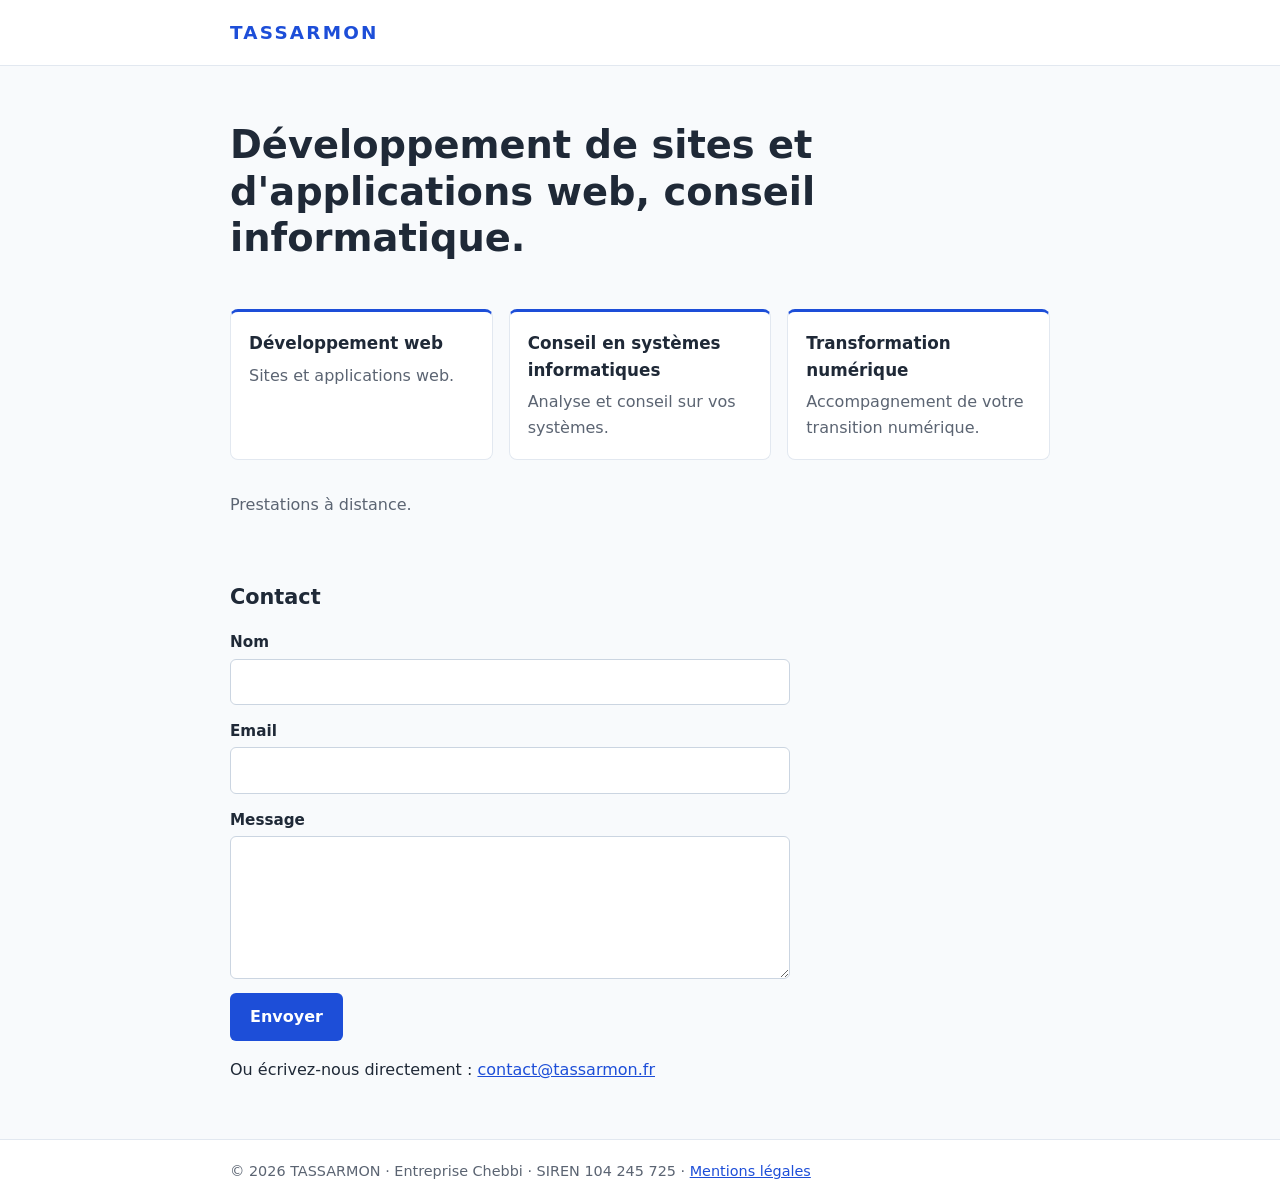
<file: index.html>
<!DOCTYPE html>
<html lang="fr">
<head>
<meta charset="utf-8">
<meta name="viewport" content="width=device-width, initial-scale=1">
<title>TASSARMON, développement web et conseil informatique</title>
<meta name="description" content="TASSARMON : développement de sites et d'applications web, conseil en systèmes informatiques et accompagnement à la transformation numérique, à distance.">
<link rel="icon" href="favicon.svg" type="image/svg+xml">
<link rel="stylesheet" href="style.css">
</head>
<body>
<header><div class="wrap"><a class="brand" href="index.html">TASSARMON</a></div></header>
<main class="wrap">
<section class="hero">
<h1>Développement de sites et d'applications web, conseil informatique.</h1>
</section>
<section>
<div class="cards">
<div class="card"><h3>Développement web</h3><p>Sites et applications web.</p></div>
<div class="card"><h3>Conseil en systèmes informatiques</h3><p>Analyse et conseil sur vos systèmes.</p></div>
<div class="card"><h3>Transformation numérique</h3><p>Accompagnement de votre transition numérique.</p></div>
</div>
<p class="note">Prestations à distance.</p>
</section>
<section id="contact">
<h2>Contact</h2>
<form action="mailto:contact@tassarmon.fr" method="post" enctype="text/plain">
<label>Nom<input type="text" name="nom" required autocomplete="name"></label>
<label>Email<input type="email" name="email" required autocomplete="email"></label>
<label>Message<textarea name="message" rows="5" required></textarea></label>
<button type="submit">Envoyer</button>
</form>
<p>Ou écrivez-nous directement : <a href="mailto:contact@tassarmon.fr">contact@tassarmon.fr</a></p>
</section>
</main>
<footer><div class="wrap">© 2026 TASSARMON · Entreprise Chebbi · SIREN 104 245 725 · <a href="mentions-legales.html">Mentions légales</a></div></footer>
</body>
</html>
</file>
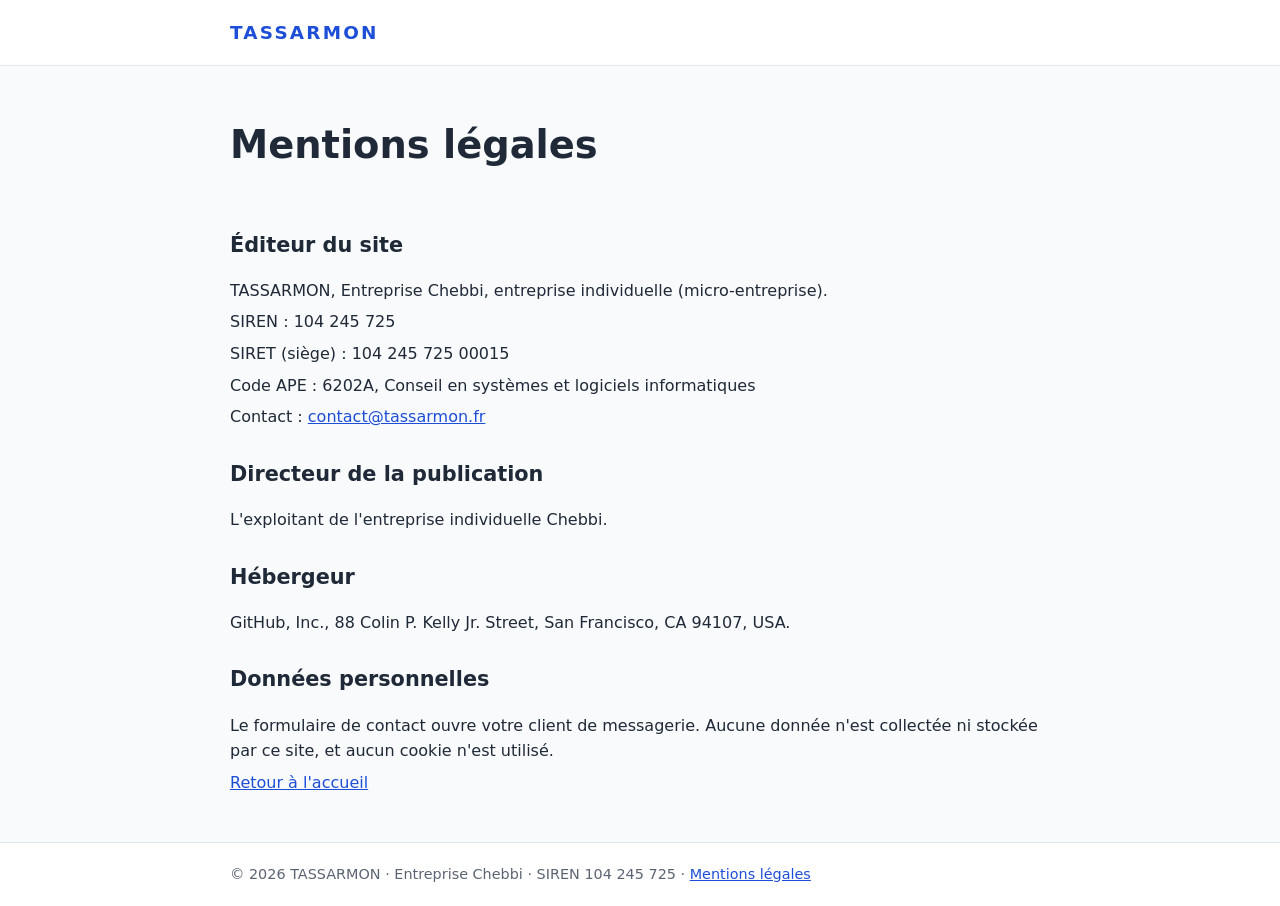
<file: mentions-legales.html>
<!DOCTYPE html>
<html lang="fr">
<head>
<meta charset="utf-8">
<meta name="viewport" content="width=device-width, initial-scale=1">
<title>Mentions légales, TASSARMON</title>
<meta name="description" content="Mentions légales du site TASSARMON, Entreprise Chebbi.">
<link rel="icon" href="favicon.svg" type="image/svg+xml">
<link rel="stylesheet" href="style.css">
</head>
<body>
<header><div class="wrap"><a class="brand" href="index.html">TASSARMON</a></div></header>
<main class="wrap legal">
<section class="hero"><h1>Mentions légales</h1></section>
<section>
<h2>Éditeur du site</h2>
<p>TASSARMON, Entreprise Chebbi, entreprise individuelle (micro-entreprise).</p>
<p>SIREN : 104 245 725</p>
<p>SIRET (siège) : 104 245 725 00015</p>
<p>Code APE : 6202A, Conseil en systèmes et logiciels informatiques</p>
<p>Contact : <a href="mailto:contact@tassarmon.fr">contact@tassarmon.fr</a></p>
<h2>Directeur de la publication</h2>
<p>L'exploitant de l'entreprise individuelle Chebbi.</p>
<h2>Hébergeur</h2>
<p>GitHub, Inc., 88 Colin P. Kelly Jr. Street, San Francisco, CA 94107, USA.</p>
<h2>Données personnelles</h2>
<p>Le formulaire de contact ouvre votre client de messagerie. Aucune donnée n'est collectée ni stockée par ce site, et aucun cookie n'est utilisé.</p>
<p><a href="index.html">Retour à l'accueil</a></p>
</section>
</main>
<footer><div class="wrap">© 2026 TASSARMON · Entreprise Chebbi · SIREN 104 245 725 · <a href="mentions-legales.html">Mentions légales</a></div></footer>
</body>
</html>
</file>
<file: style.css>
:root{--accent:#1d4ed8;--text:#1f2937;--muted:#5b6472;--bg:#f8fafc;--line:#e2e8f0}
*{box-sizing:border-box}
body{margin:0;font-family:system-ui,-apple-system,"Segoe UI",Roboto,Helvetica,Arial,sans-serif;color:var(--text);background:var(--bg);line-height:1.6}
.wrap{max-width:860px;margin:0 auto;padding:0 20px}
header{background:#fff;border-bottom:1px solid var(--line)}
header .wrap{padding-top:18px;padding-bottom:18px}
.brand{font-weight:700;letter-spacing:.12em;color:var(--accent);text-decoration:none;font-size:1.15rem}
.hero{padding:56px 0 32px}
h1{font-size:clamp(1.6rem,5vw,2.4rem);line-height:1.2;margin:0}
h2{font-size:1.3rem;margin:0 0 16px}
.cards{display:grid;grid-template-columns:repeat(auto-fit,minmax(220px,1fr));gap:16px;padding:16px 0 32px}
.card{background:#fff;border:1px solid var(--line);border-top:3px solid var(--accent);border-radius:8px;padding:18px}
.card h3{margin:0 0 6px;font-size:1.05rem}
.card p{margin:0;color:var(--muted)}
.note{color:var(--muted);margin:0 0 24px}
form{display:grid;gap:14px;max-width:560px;margin-bottom:12px}
label{display:grid;gap:4px;font-weight:600;font-size:.95rem}
input,textarea{font:inherit;padding:10px;border:1px solid #cbd5e1;border-radius:6px;width:100%;background:#fff}
input:focus,textarea:focus,button:focus-visible,a:focus-visible{outline:2px solid var(--accent);outline-offset:2px}
button{font:inherit;font-weight:600;background:var(--accent);color:#fff;border:0;border-radius:6px;padding:11px 20px;cursor:pointer;justify-self:start}
button:hover{background:#1e40af}
a{color:var(--accent)}
main section{padding-bottom:40px}
footer{border-top:1px solid var(--line);background:#fff;color:var(--muted);font-size:.9rem}
footer .wrap{padding-top:20px;padding-bottom:20px}
.legal h2{margin-top:28px}
.legal p{margin:6px 0}
</file>
